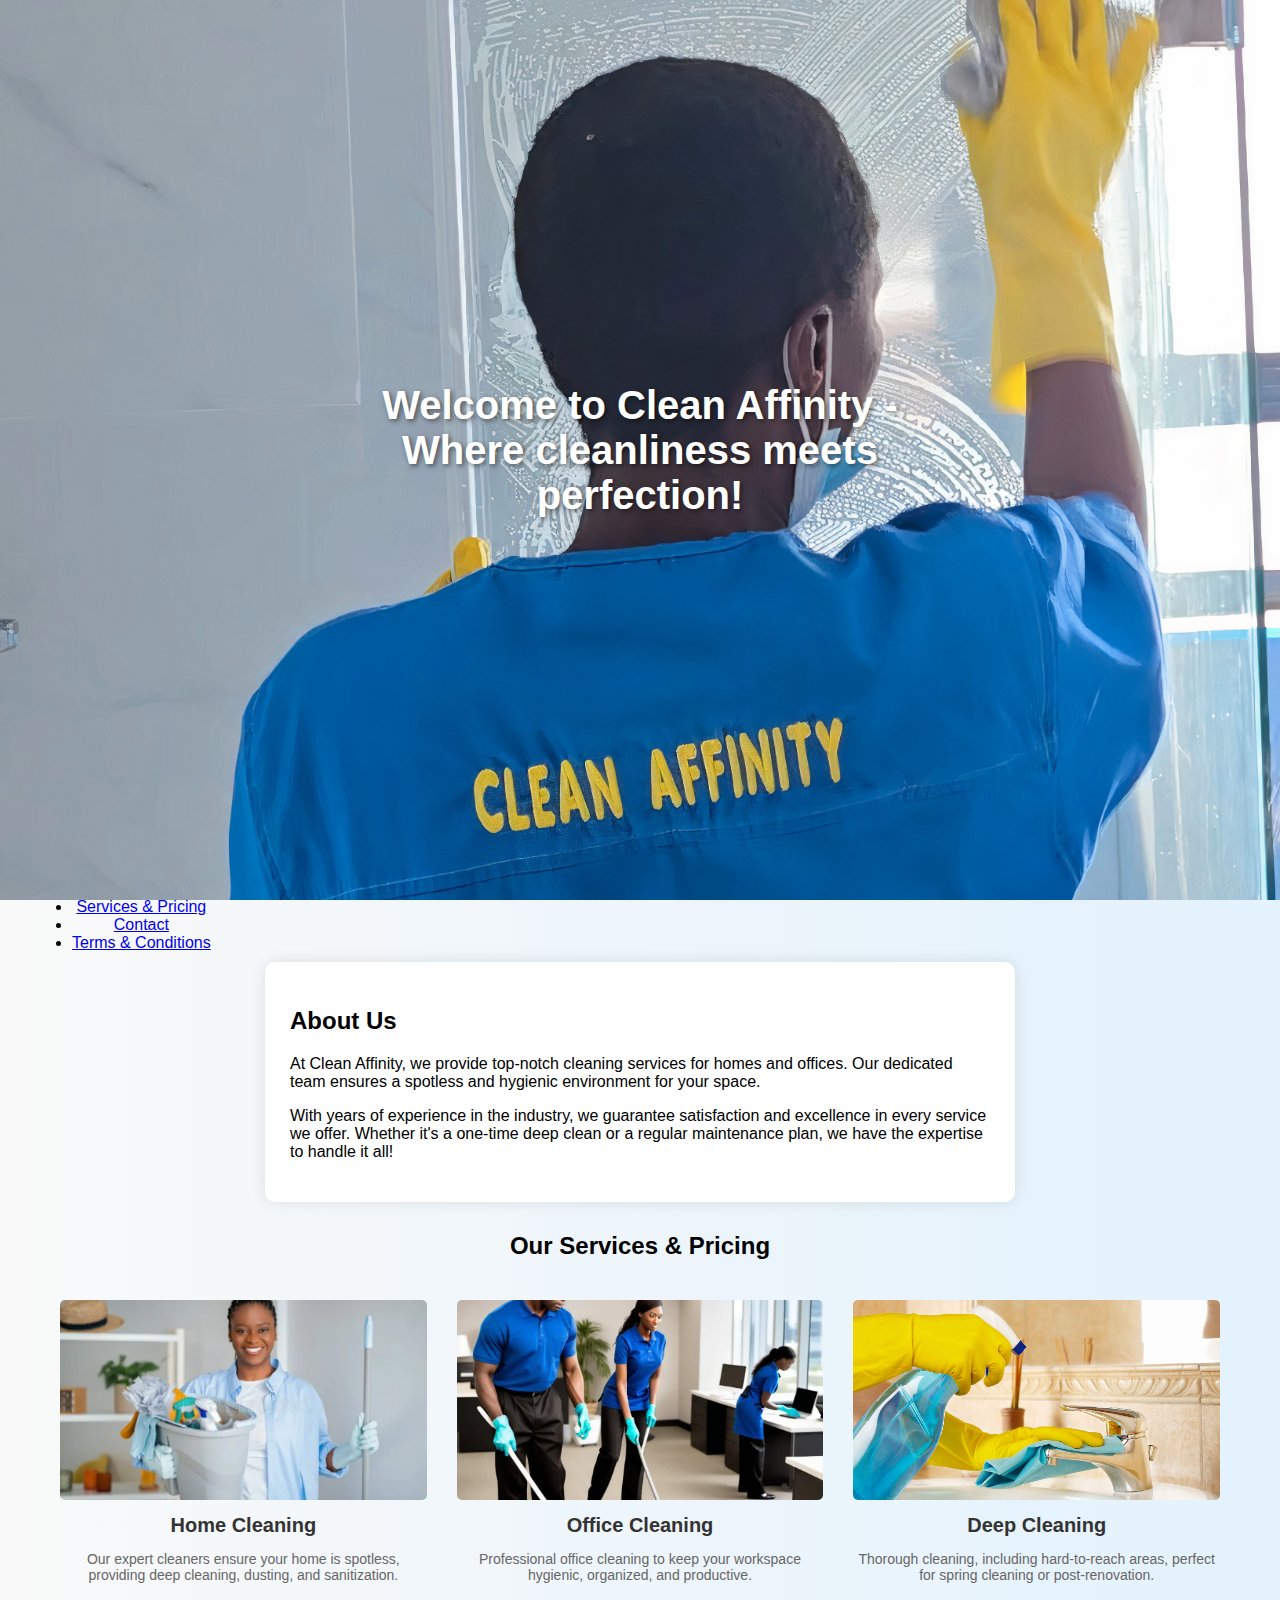
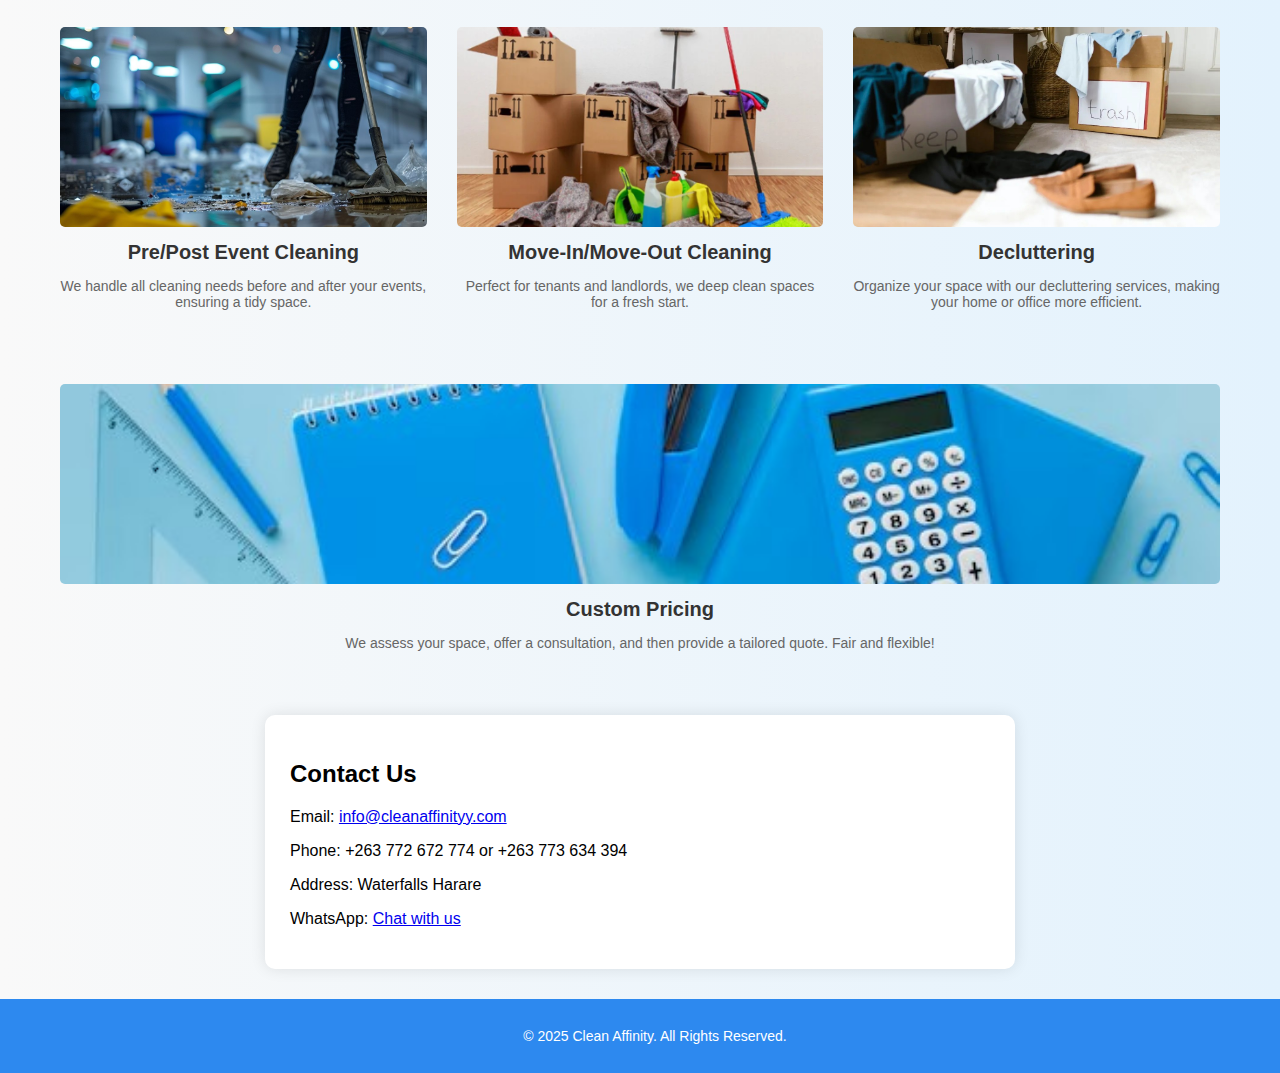
<file: index.html>
<!DOCTYPE html>
<html lang="en">
<head>
    <meta charset="UTF-8">
    <meta name="viewport" content="width=device-width, initial-scale=1.0">
    <title>Clean Affinity - Professional Cleaning Service</title>
    <link rel="stylesheet" href="style.css">
    <script>
        function toggleTerms() {
            var terms = document.getElementById("terms");
            terms.style.display = terms.style.display === "none" ? "block" : "none";
        }
    </script>
</head>
<body>


    <div class="banner-slideshow">
        <img src="images/image1.jpg" class="slide active" alt="Cleaning Service 1">
        <img src="images/image2.jpg" class="slide" alt="Cleaning Service 2">
        <img src="images/image3.jpg" class="slide" alt="Cleaning Service 3">
     <!-- Optional overlay text -->
        <div class="banner-text">Welcome to Clean Affinity - 
            Where cleanliness meets perfection!
        </div>
        
    </div>


    


    <!-- Navigation Menu -->
    <nav>
        <ul>
            <li><a href="about.html">About Us</a></li>
            <li><a href="services.html">Services & Pricing</a></li>
            <li><a href="contact.html">Contact</a></li>
            <li><a href="terms.html" >Terms & Conditions</a></li>
        </ul>
        <div class="logo-left">
            <img src="logo.png" alt="Clean Affinity Logo">
        </div>

    </nav>

    <!-- About Us Section -->
    <section id="about">
        <h2>About Us</h2>
        <p>At Clean Affinity, we provide top-notch cleaning services for homes and offices. 
           Our dedicated team ensures a spotless and hygienic environment for your space.</p>
        <p>With years of experience in the industry, we guarantee satisfaction and excellence 
           in every service we offer. Whether it's a one-time deep clean or a regular maintenance plan, 
           we have the expertise to handle it all!</p>
    </section>

    <!-- Services Section -->
    <!-- Services Section -->
    <section id="services">
        <h2>Our Services & Pricing</h2>
        <div class="services-container">
            <div class="service">
                <a href="service-details.html?service=home-cleaning">
                    <img src="House Cleaning.jpg" alt="Home Cleaning">
                    <h3>Home Cleaning</h3>
                    <p>Our expert cleaners ensure your home is spotless, providing deep cleaning, dusting, and sanitization.</p>
                </a>
            </div>

            <div class="service">
                <a href="service-details.html?service=office-cleaning">
                    <img src="Office Cleaning.jpg" alt="Office Cleaning">
                    <h3>Office Cleaning</h3>
                    <p>Professional office cleaning to keep your workspace hygienic, organized, and productive.</p>
                </a>
            </div>

            <div class="service">
                <a href="service-details.html?service=deep-cleaning">
                    <img src="Deep Cleaning.jpeg" alt="Deep Cleaning">
                    <h3>Deep Cleaning</h3>
                    <p>Thorough cleaning, including hard-to-reach areas, perfect for spring cleaning or post-renovation.</p>
                </a>
            </div>

            <div class="service">
                <a href="service-details.html?service=event-cleaning">
                    <img src="Post Event Cleaning.jpeg" alt="Event Cleaning">
                    <h3>Pre/Post Event Cleaning</h3>
                    <p>We handle all cleaning needs before and after your events, ensuring a tidy space.</p>
                </a>
            </div>

            <div class="service">
                <a href="service-details.html?service=move-cleaning">
                    <img src="Moving.jpg" alt="Move-In/Move-Out Cleaning">
                    <h3>Move-In/Move-Out Cleaning</h3>
                    <p>Perfect for tenants and landlords, we deep clean spaces for a fresh start.</p>
                </a>
            </div>

            <div class="service">
                <a href="service-details.html?service=decluttering">
                    <img src="Decluttering.jpg" alt="Decluttering">
                    <h3>Decluttering</h3>
                    <p>Organize your space with our decluttering services, making your home or office more efficient.</p>
                </a>
            </div>
            <div class="service">
                <a href="service-details.html?service=decluttering"></a>
        </div>
        <div class="service full-width">
            <a href="pricing.html">
                <img src="Pricing.jpg" alt="Pricing Information">
                <h3>Custom Pricing</h3>
                <p>We assess your space, offer a consultation, and then provide a tailored quote. Fair and flexible!</p>
            </a>
        </div>
    </section>


    <!-- Contact Section -->
    <section id="contact">
        <h2>Contact Us</h2>
        <p>Email: <a href="mailto:info@cleanaffinityy.com">info@cleanaffinityy.com</a></p>
        <p>Phone: +263 772 672 774 or +263 773 634 394</p>
        <p>Address: Waterfalls Harare</p>
        <p>WhatsApp: <a href="https://wa.me/+263772672774" target="_blank">Chat with us</a></p>
    </section>

    <!-- Terms & Conditions Section (Initially Hidden) -->
    <section id="terms" style="display: none;">
        <h2>Terms & Conditions</h2>
        <p>By using our services, you agree to our policies, including our cancellation policy, refund policy, and liability limitations.</p>
        <p>We ensure high-quality service but are not responsible for damages caused by pre-existing conditions in your home or office.</p>
        <p>For more details, please contact our support team.</p>
    </section>

    <footer>
        <p>&copy; 2025 Clean Affinity. All Rights Reserved.</p>
    </footer>

    <script>
    let currentSlide = 0;
    const slides = document.querySelectorAll('.banner-slideshow .slide');

    function showNextSlide() {
        slides[currentSlide].classList.remove('active');
        currentSlide = (currentSlide + 1) % slides.length;
        slides[currentSlide].classList.add('active');
    }

    setInterval(showNextSlide, 3000); // 3 seconds
    </script>


</body>
</html>
</file>
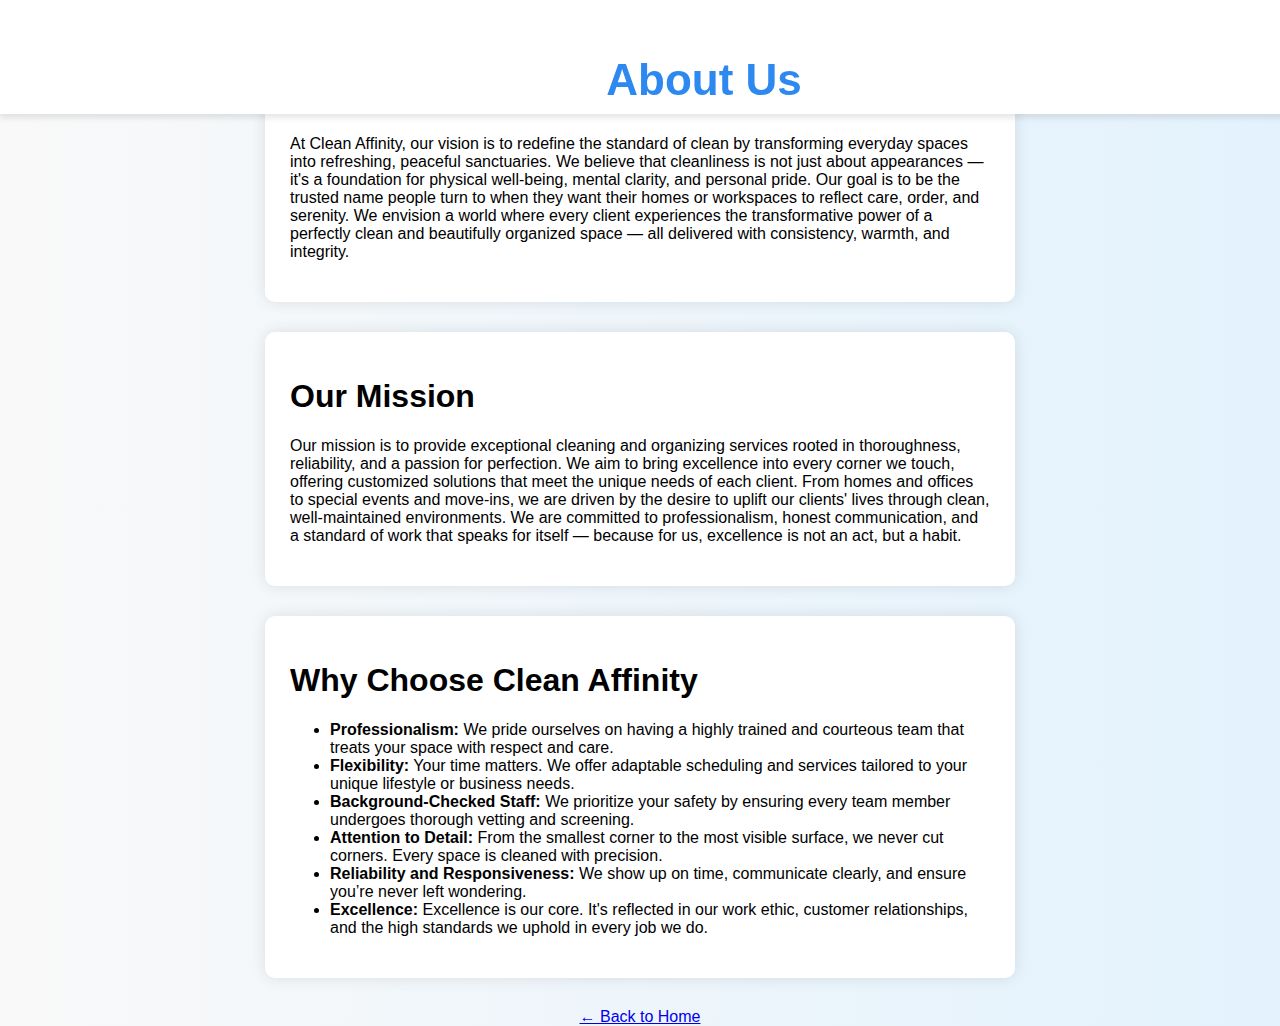
<file: about.html>
<!DOCTYPE html>
<html lang="en">
<head>
    <meta charset="UTF-8">
    <meta name="viewport" content="width=device-width, initial-scale=1.0">
    <title>About Us | Clean Affinity</title>
    <link rel="stylesheet" href="style.css">
</head>
<body>
    <header>
        <h1>About Us</h1>
    </header>

    <section>
        <h1> Our Vision</h1>
        <p> At Clean Affinity, our vision is to redefine the standard of clean by transforming everyday spaces into refreshing, peaceful sanctuaries. 
            We believe that cleanliness is not just about appearances — it's a foundation for physical well-being, mental clarity, and personal pride. 
            Our goal is to be the trusted name people turn to when they want their homes or workspaces to reflect care, order, and serenity. 
            We envision a world where every client experiences the transformative power of a perfectly clean and beautifully organized space — all delivered with consistency, warmth, and integrity.
        </p>
    </section>
    <section>
        <h1> Our Mission</h1>
        <p> Our mission is to provide exceptional cleaning and organizing services rooted in thoroughness, reliability, and a passion for perfection. 
            We aim to bring excellence into every corner we touch, offering customized solutions that meet the unique needs of each client. From homes and offices to special events and move-ins, we are driven by the desire to uplift our clients' lives through clean, well-maintained environments. We are committed to professionalism, honest communication, and a standard of work that speaks for itself — because for us, excellence is not an act, but a habit.
        </p>
    </section>
    <section>
        <h1> Why Choose Clean Affinity</h1>
        <ul>
            <li><strong>Professionalism:</strong> We pride ourselves on having a highly trained and courteous team that treats your space with respect and care.</li>
            <li><strong>Flexibility:</strong> Your time matters. We offer adaptable scheduling and services tailored to your unique lifestyle or business needs.</li>
            <li><strong>Background-Checked Staff:</strong> We prioritize your safety by ensuring every team member undergoes thorough vetting and screening.</li>
            <li><strong>Attention to Detail:</strong> From the smallest corner to the most visible surface, we never cut corners. Every space is cleaned with precision.</li>
                <li><strong>Reliability and Responsiveness:</strong> We show up on time, communicate clearly, and ensure you’re never left wondering.</li>
        <li><strong>Excellence:</strong> Excellence is our core. It's reflected in our work ethic, customer relationships, and the high standards we uphold in every job we do.</li>
        </ul>
    </section>

    <a href="index.html">← Back to Home</a>
</body>
</html>
</file>
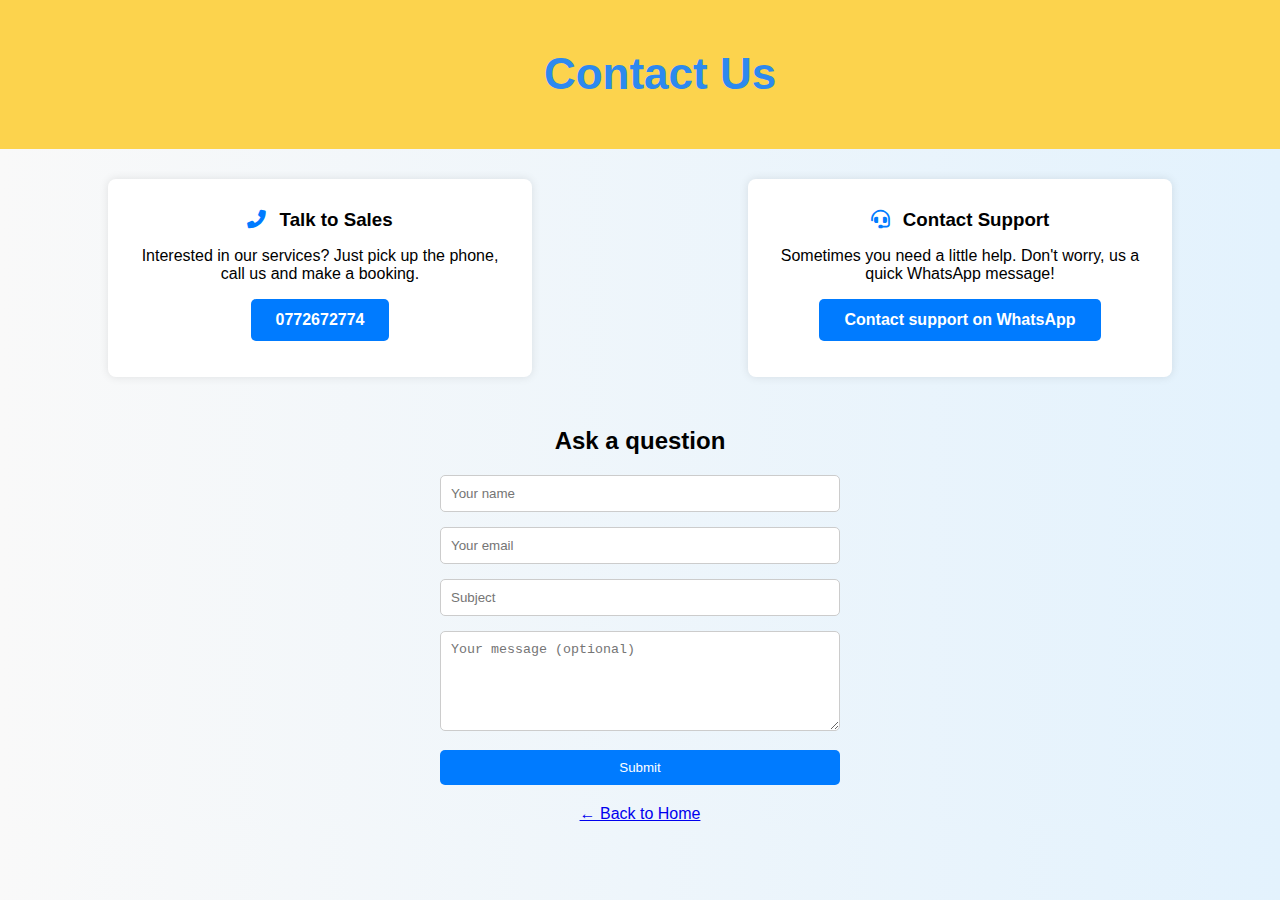
<file: contact.html>
<!DOCTYPE html>
<html lang="en">
<head>
    <meta charset="UTF-8">
    <meta name="viewport" content="width=device-width, initial-scale=1.0">
    <title>Contact Us | Clean Affinity</title>
    <link rel="stylesheet" href="style.css"> <!-- Ensure this path is correct -->
    <link rel="stylesheet" href="https://cdnjs.cloudflare.com/ajax/libs/font-awesome/6.0.0-beta3/css/all.min.css">
</head>
<body>

    <div class="contact-header">
        <h1>Contact Us</h1>
    </div>

    <div class="contact-container">
        <div class="contact-box">
            <h3><i class="fas fa-phone-alt"></i> Talk to Sales</h3>
            <p>Interested in our services? Just pick up the phone, call us and make a booking.</p>
            <p><a href="tel:+263772672774" class="phone-button">0772672774</a></p>
        </div>
        <div class="contact-box">
            <h3><i class="fas fa-headset"></i> Contact Support</h3>
            <p>Sometimes you need a little help. Don't worry, us a quick WhatsApp message!</p>
            <a href="https://wa.me/+263772672774" target="_blank" class="whatsapp-button">Contact support on WhatsApp</a>
        </div>
    </div>

    <div class="contact-form">
        <h2>Ask a question</h2>
        <form>
            <input type="text" placeholder="Your name" required>
            <input type="email" placeholder="Your email" required>
            <input type="text" placeholder="Subject" required>
            <textarea placeholder="Your message (optional)" rows="4"></textarea>
            <button type="submit">Submit</button>
        </form>
    </div>


    <a href="index.html">← Back to Home</a>
</body>
</html>
</file>
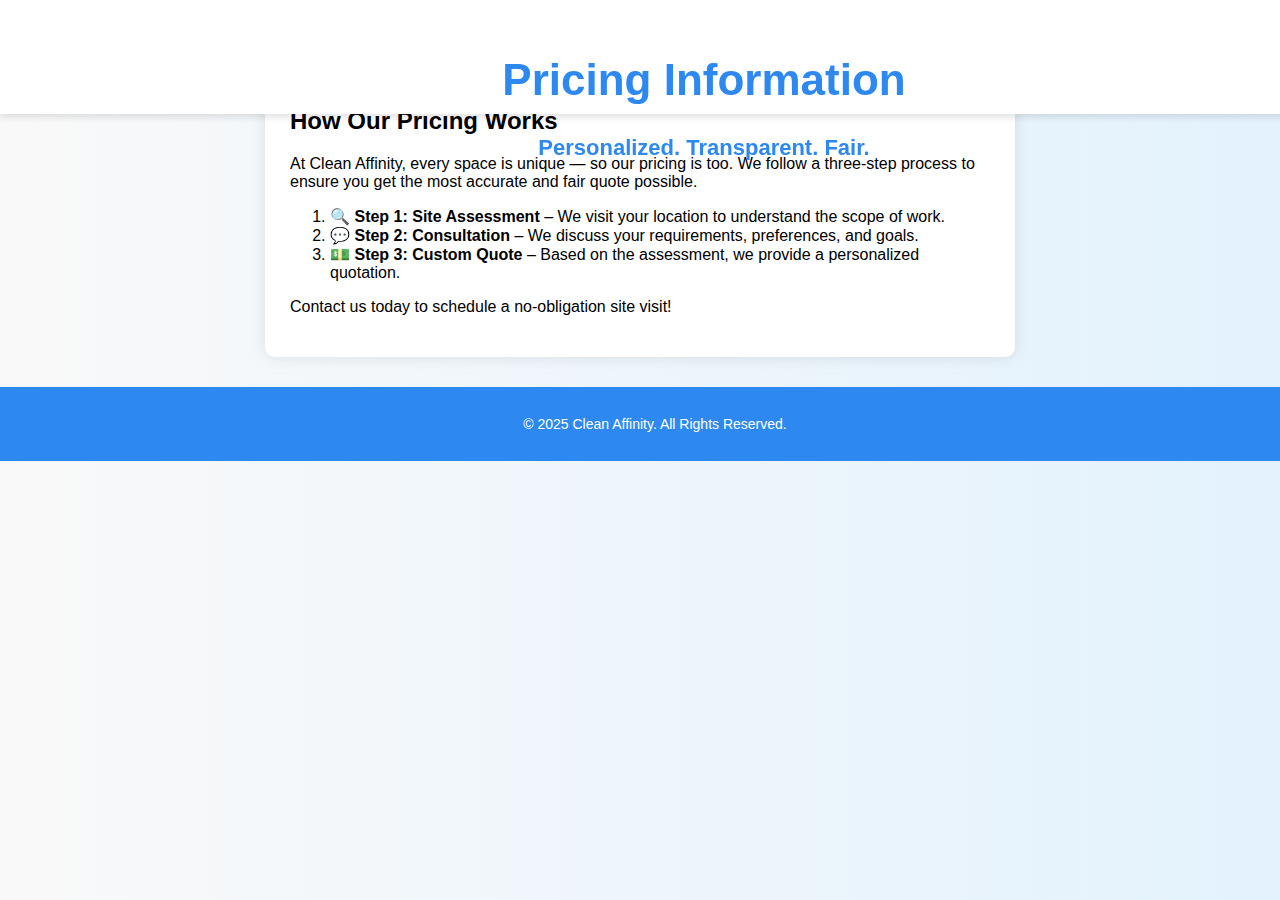
<file: pricing.html>
<!DOCTYPE html>
<html lang="en">
<head>
    <meta charset="UTF-8">
    <meta name="viewport" content="width=device-width, initial-scale=1.0">
    <title>Pricing - Clean Affinity</title>
    <link rel="stylesheet" href="style.css">
</head>
<body>
    <header>
        <h1>Pricing Information</h1>
        <p>Personalized. Transparent. Fair.</p>
    </header>

    <nav>
        <ul>
            <li><a href="index.html">Home</a></li>
            <li><a href="services.html">Services</a></li>
            <li><a href="pricing.html" class="active">Pricing</a></li>
            <li><a href="contact.html">Contact</a></li>
        </ul>
    </nav>

    <main class="pricing-page">
        <section>
            <h2>How Our Pricing Works</h2>
            <p>At Clean Affinity, every space is unique — so our pricing is too. We follow a three-step process to ensure you get the most accurate and fair quote possible.</p>
            <ol>
                <li>🔍 <strong>Step 1: Site Assessment</strong> – We visit your location to understand the scope of work.</li>
                 <li>💬 <strong>Step 2: Consultation</strong> – We discuss your requirements, preferences, and goals.</li>
                 <li>💵 <strong>Step 3: Custom Quote</strong> – Based on the assessment, we provide a personalized quotation.</li>
            </ol>
            <p>Contact us today to schedule a no-obligation site visit!</p>
        </section>
    </main>

    <footer>
        <p>&copy; 2025 Clean Affinity. All Rights Reserved.</p>
    </footer>
</body>
</html>
</file>
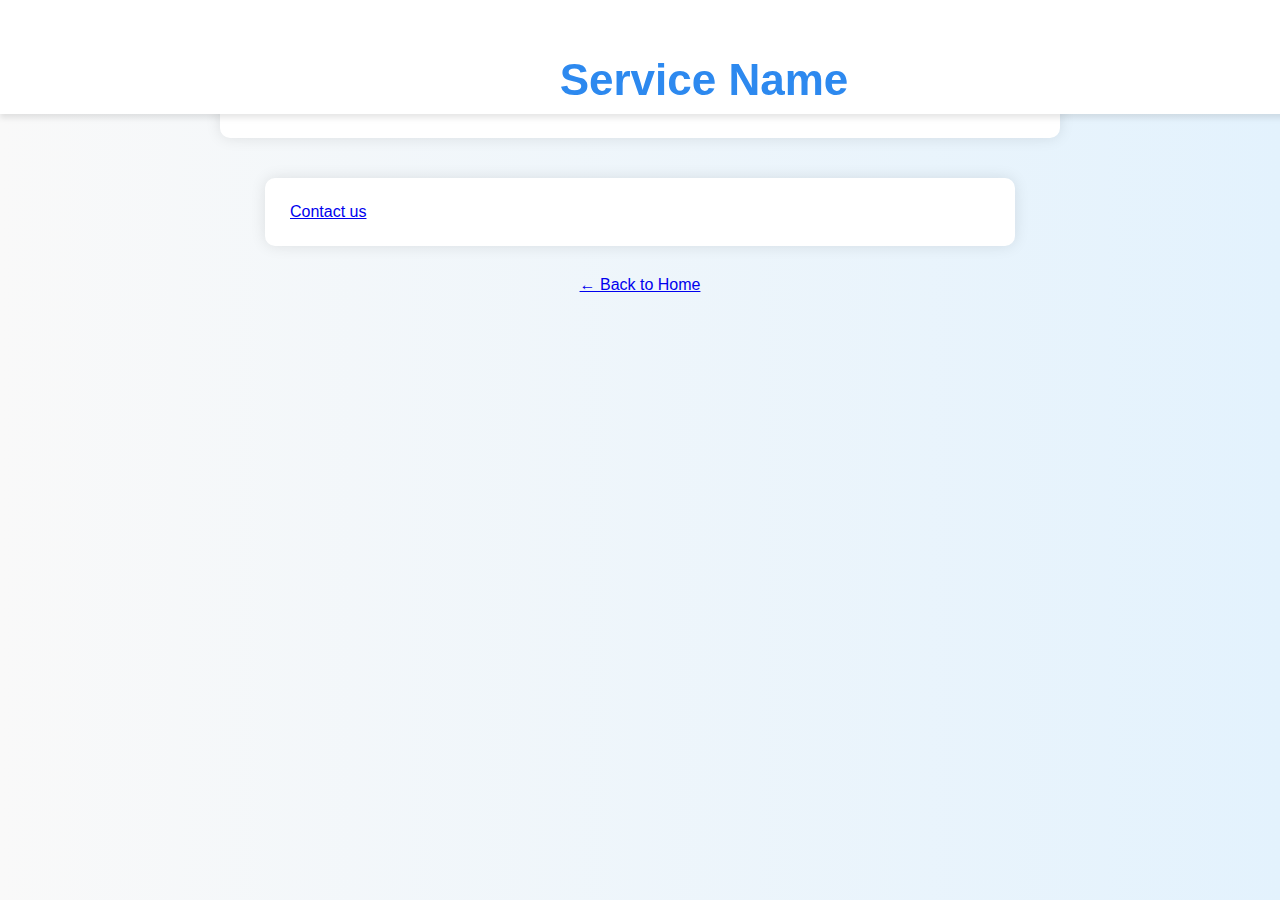
<file: service-details.html>
<!DOCTYPE html>
<html lang="en">
<head>
    <meta charset="UTF-8">
    <meta name="viewport" content="width=device-width, initial-scale=1.0">
    <title>Service Details | Clean Affinity</title>
    <link rel="stylesheet" href="style.css">
</head>
<body>
    <header>
        <h1 id="service-title">Service Name</h1>
    </header>

    <section id="service-content">
        <img id="service-image" src="" alt="Service Image">
        <p id="service-description">Loading...</p>
    </section>

    <section>
        <a href="contact.html" class="back-button">Contact us</a>
    </section>
    

    <a href="index.html" class="back-button">← Back to Home</a>

    <script src="script.js"></script>
</body>
</html>
</file>
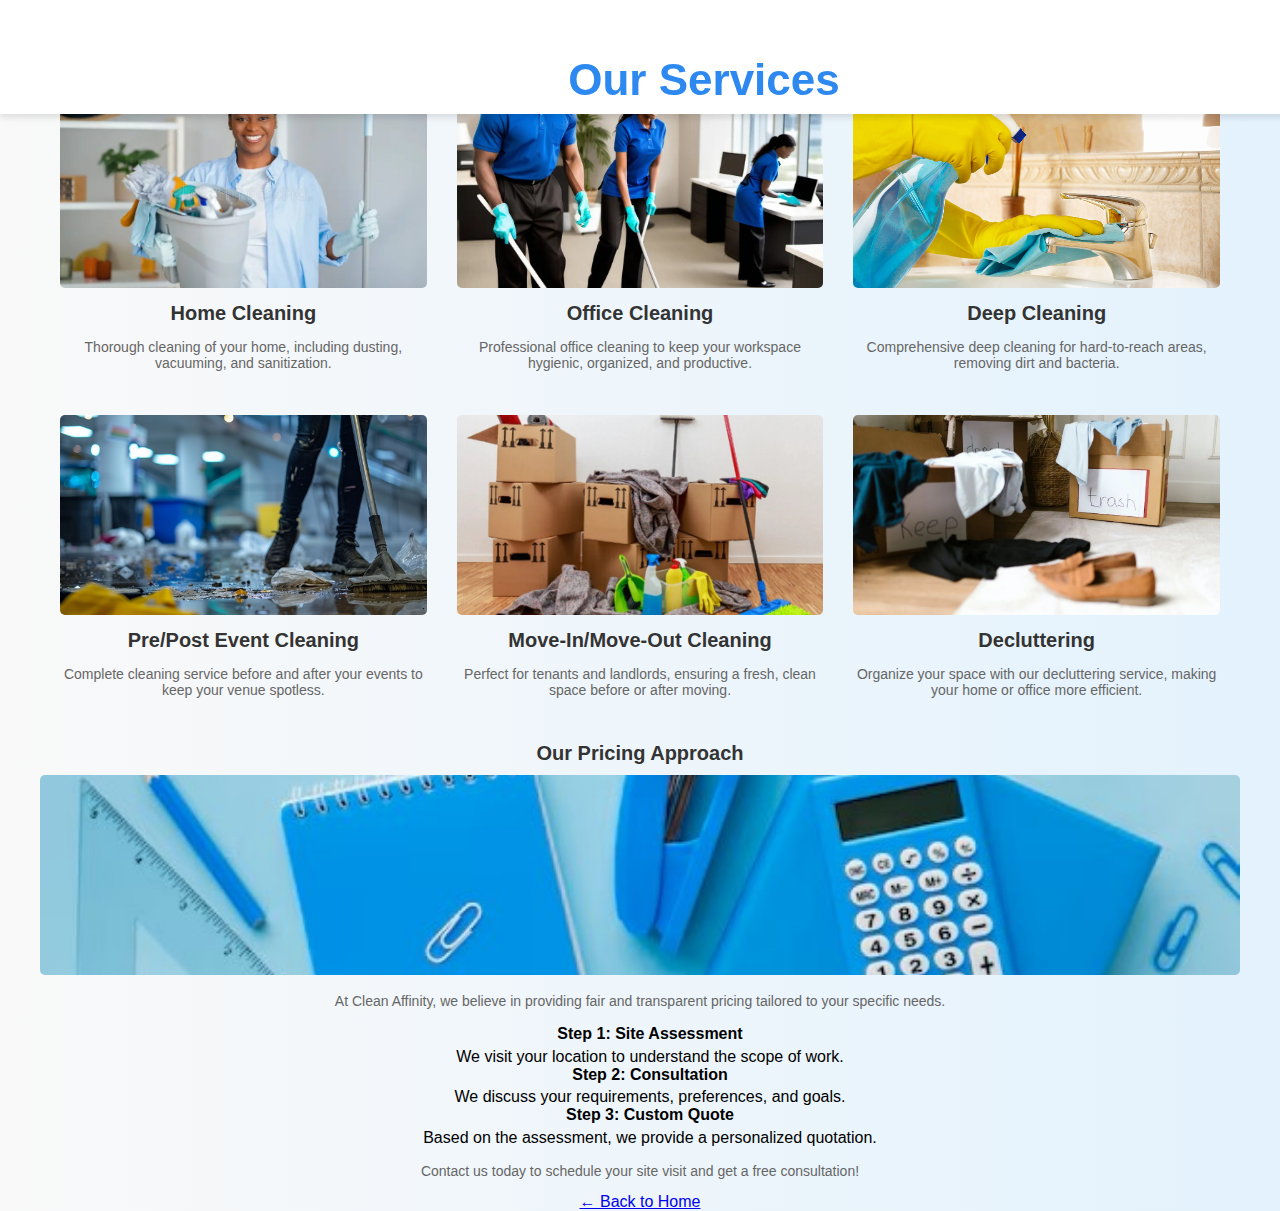
<file: services.html>
<!DOCTYPE html>
<html lang="en">
<head>
    <meta charset="UTF-8">
    <meta name="viewport" content="width=device-width, initial-scale=1.0">
    <title>Our Services | Clean Affinity</title>
    <link rel="stylesheet" href="style.css">
</head>
<body>
    <header>
        <h1>Our Services</h1>
    </header>

    <!-- Services Section (Same as Home Page) -->
    <section id="services">
        <h2>Our Services & Pricing</h2>
        <div class="services-container">
            <div class="service">
                <a href="service-details.html?service=home-cleaning">
                    <img src="House Cleaning.jpg" alt="Home Cleaning">
                    <h3>Home Cleaning</h3>
                </a>
                <p>Thorough cleaning of your home, including dusting, vacuuming, and sanitization.</p>
            </div>

            <div class="service">
                <a href="service-details.html?service=office-cleaning">
                    <img src="Office Cleaning.jpg" alt="Office Cleaning">
                    <h3>Office Cleaning</h3>
                </a>
                <p>Professional office cleaning to keep your workspace hygienic, organized, and productive.</p>
            </div>

            <div class="service">
                <a href="service-details.html?service=deep-cleaning">
                    <img src="Deep Cleaning.jpeg" alt="Deep Cleaning">
                    <h3>Deep Cleaning</h3>
                </a>
                <p>Comprehensive deep cleaning for hard-to-reach areas, removing dirt and bacteria.</p>
            </div>

            <div class="service">
                <a href="service-details.html?service=event-cleaning">
                    <img src="Post Event Cleaning.jpeg" alt="Pre/Post Event Cleaning">
                    <h3>Pre/Post Event Cleaning</h3>
                </a>
                <p>Complete cleaning service before and after your events to keep your venue spotless.</p>
            </div>

            <div class="service">
                <a href="service-details.html?service=move-cleaning">
                    <img src="Moving.jpg" alt="Move-In/Move-Out Cleaning">
                    <h3>Move-In/Move-Out Cleaning</h3>
                </a>
                <p>Perfect for tenants and landlords, ensuring a fresh, clean space before or after moving.</p>
            </div>

            <div class="service">
                <a href="service-details.html?service=decluttering">
                    <img src="Decluttering.jpg" alt="Decluttering">
                    <h3>Decluttering</h3>
                </a>
                <p>Organize your space with our decluttering service, making your home or office more efficient.</p>
            </div>
        </div>
        <div class="service">
            <h3>Our Pricing Approach</h3>
            <img src="Pricing.jpg" alt="Pricing Information">
            <p>At Clean Affinity, we believe in providing fair and transparent pricing tailored to your specific needs.</p>
            <ul class="steps">
                <span class="step-title">Step 1: Site Assessment</span>We visit your location to understand the scope of work.</li>
                <span class="step-title">Step 2: Consultation</span>We discuss your requirements, preferences, and goals.</li>
                <span class="step-title">Step 3: Custom Quote</span>Based on the assessment, we provide a personalized quotation.</li>
            </ul>


            <p>Contact us today to schedule your site visit and get a free consultation!</p>
        </div>
    </section>

    <a href="index.html">← Back to Home</a>
</body>
</html>
</file>
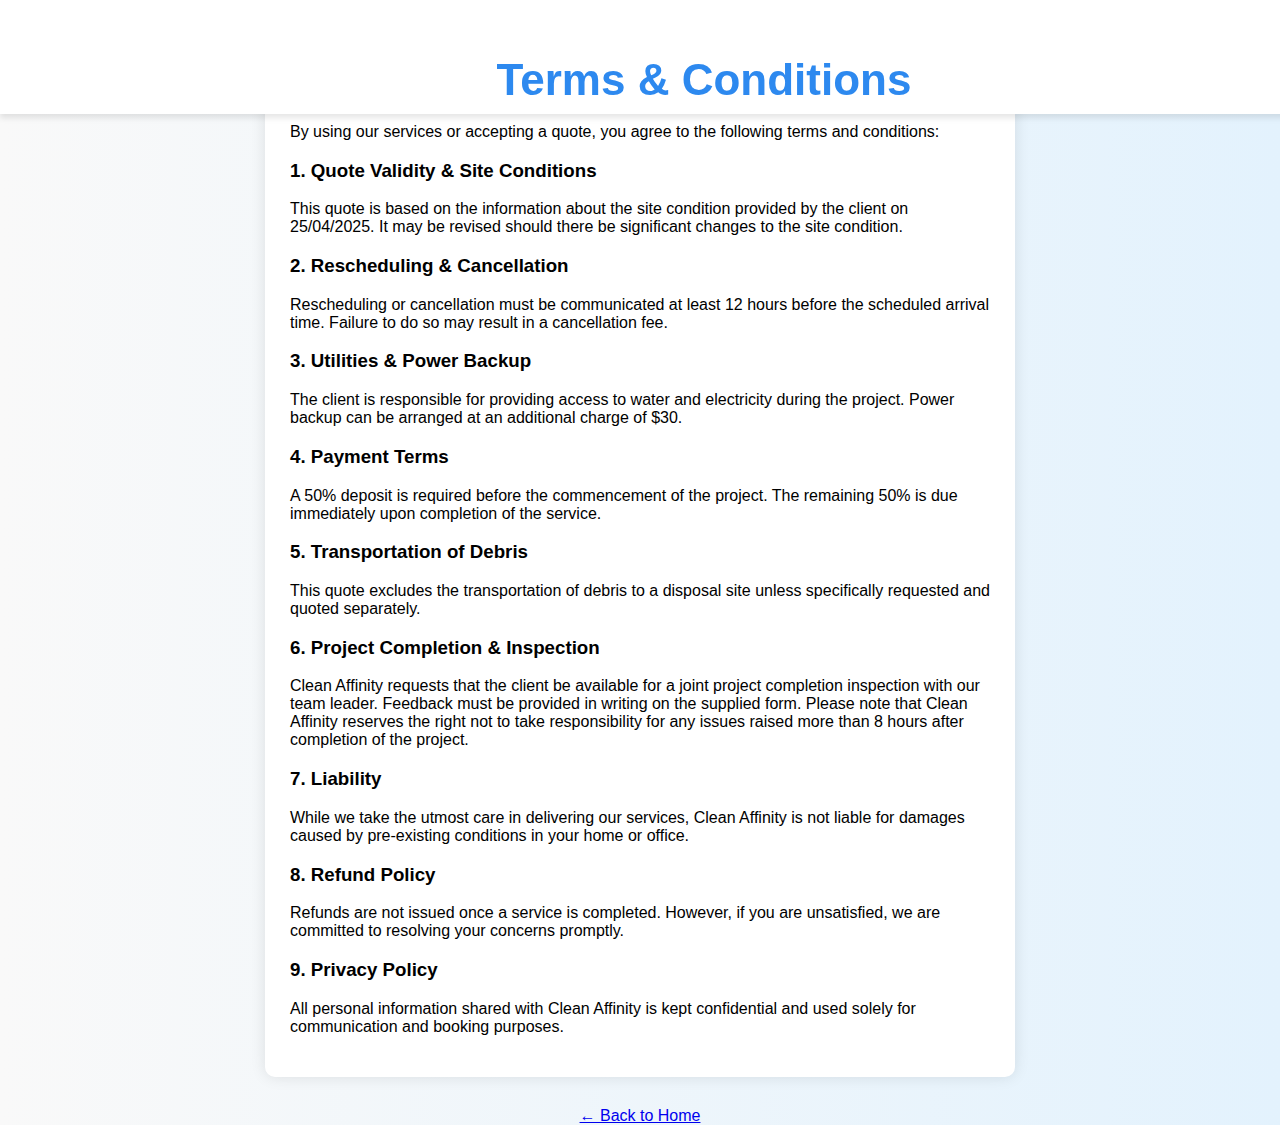
<file: terms.html>
<!DOCTYPE html>
<html lang="en">
<head>
    <meta charset="UTF-8">
    <meta name="viewport" content="width=device-width, initial-scale=1.0">
    <title>Terms & Conditions | Clean Affinity</title>
    <link rel="stylesheet" href="style.css">
</head>
<body>
    <header>
        <h1>Terms & Conditions</h1>
    </header>


    <section>
        <h2>Our Terms & Conditions</h2>
        <p>By using our services or accepting a quote, you agree to the following terms and conditions:</p>

        <h3>1. Quote Validity & Site Conditions</h3>
        <p>This quote is based on the information about the site condition provided by the client on 25/04/2025. It may be revised should there be significant changes to the site condition.</p>

        <h3>2. Rescheduling & Cancellation</h3>
        <p>Rescheduling or cancellation must be communicated at least 12 hours before the scheduled arrival time. Failure to do so may result in a cancellation fee.</p>

        <h3>3. Utilities & Power Backup</h3>
        <p>The client is responsible for providing access to water and electricity during the project. Power backup can be arranged at an additional charge of $30.</p>

        <h3>4. Payment Terms</h3>
        <p>A 50% deposit is required before the commencement of the project. The remaining 50% is due immediately upon completion of the service.</p>

        <h3>5. Transportation of Debris</h3>
        <p>This quote excludes the transportation of debris to a disposal site unless specifically requested and quoted separately.</p>

        <h3>6. Project Completion & Inspection</h3>
        <p>Clean Affinity requests that the client be available for a joint project completion inspection with our team leader. Feedback must be provided in writing on the supplied form. Please note that Clean Affinity reserves the right not to take responsibility for any issues raised more than 8 hours after completion of the project.</p>

        <h3>7. Liability</h3>
        <p>While we take the utmost care in delivering our services, Clean Affinity is not liable for damages caused by pre-existing conditions in your home or office.</p>

        <h3>8. Refund Policy</h3>
        <p>Refunds are not issued once a service is completed. However, if you are unsatisfied, we are committed to resolving your concerns promptly.</p>

        <h3>9. Privacy Policy</h3>
        <p>All personal information shared with Clean Affinity is kept confidential and used solely for communication and booking purposes.</p>
    </section>


    <a href="index.html">← Back to Home</a>
</body>
</html>
</file>
<file: style.css>
/* General Styling */
body {
    font-family: Arial, sans-serif;
    margin: 0;
    padding: 0;
    background-color: #6ed6eb;
    text-align: center;
    position: relative;
}


 /*Slideshow Styling */
.banner-slideshow {
    content: "";
    position: relative;
    width: 100vw;
    height: 100vh;  
    overflow: hidden;
    margin: 0 auto;
    display: block;
    background-color: rgba(0, 0, 0, 0.2); /* Semi-transparent black overlay */
    z-index: 1;                 /* Behind your text (z-index: 2) but above images */
    pointer-events: none;  
    
}



.banner-slideshow img.slide {
    position: absolute;
    top: 0;
    left: 0;
    width: 100%;
    height: 100%;
    object-fit: cover;
    opacity: 0;
    transition: opacity 1s ease-in-out;
}

.banner-slideshow img.slide.active {
    opacity: 1;
}

.slide {
    width: 100%;
    height: 100%;
    object-fit: cover; /* Show full image without cropping */
    position: absolute;
    top: 0;
    left: 0;
    opacity: 0;
    transition: opacity 1s ease-in-out;
    z-index: 1;
}

.slide.active {
    opacity: 1;
    z-index: 2;
}

.banner-text {
    position: absolute;
    top: 50%;
    left: 50%;
    transform: translate(-50%, -50%);
    font-size: 2.5em;
    font-weight: bold;
    color: white;
    text-shadow: 2px 2px 5px rgba(0, 0, 0, 0.5);
    z-index: 2;
    text-align: center;
}

.logo-left {
    position: absolute;
    top: 20px;
    left: 20px;
    z-index: 3;
}

.logo-left img {
    display: flex;
    align-items: center;  /* vertically center the image */
    padding-left: 15px;   /* optional: add some left padding */
    height: 80px;
}







/* Background Text - Make it more visible */
.background-text {
    position: absolute;
    top: 10%;
    left: 50%;
    transform: translateX(-50%);
    font-size: 100px;
    font-weight: bold;
    color: rgba(4, 123, 251, 0.2); /* Adjust opacity */
    text-shadow: 2px 2px 5px rgba(0, 0, 0, 0.1);
    z-index: -1;
    white-space: nowrap;
}

/* Add a subtle background gradient */
body {
    background: linear-gradient(to right, #f9f9f9, #e3f2fd); /* Light colors */
    padding-top: 50px; /* Adjust based on nav height */
}

/* Header */
header {
    background-color: #fcd34d;
    color: #2d89ef;
    padding: 20px;
    font-size: 22px;
    font-weight: bold;
    position: relative; /* Change from fixed to relative */
    width: 100%;
}



/* Sections */
section {
    padding: 25px;
    margin: 30px auto;
    max-width: 700px;
    background-color: white;
    border-radius: 10px;
    box-shadow: 0 0 15px rgba(0, 0, 0, 0.1);
    text-align: left;
}

/* Terms & Conditions Section */
#terms {
    background-color: #fff5cc;
    color: #333;
    border-left: 5px solid #fcd34d;
}

/* Footer */
footer {
    background-color: #2d89ef;
    color: white;
    padding: 15px;
    font-size: 14px;
    position: relative;
    bottom: 0;
    width: 100%;
}

/* WhatsApp Booking Section */
.whatsapp-box {
    background-color: #25D366; /* WhatsApp Green */
    color: white;
    text-align: center;
    padding: 20px;
    margin: 40px auto;
    width: 60%;
    border-radius: 10px;
    font-size: 18px;
    box-shadow: 0 4px 10px rgba(0, 0, 0, 0.1);
}

.whatsapp-button {
    display: inline-block;
    background-color: white;
    color: #25D366;
    padding: 12px 25px;
    text-decoration: none;
    font-weight: bold;
    border-radius: 5px;
    font-size: 16px;
    transition: all 0.3s ease;
}

.whatsapp-button:hover {
    background-color: #1da851;
    color: white;
}

.services-container {
    display: grid;
    grid-template-columns: repeat(3, 1fr);
    gap: 20px;
    padding: 20px;
    text-align: center;
    box-shadow:none
}

@media (max-width: 1024px) {
    .services-container {
        grid-template-columns: repeat(2, 1fr); /* 2 columns on tablets */
    }
}

@media (max-width: 600px) {
    .services-container {
        grid-template-columns: 1fr; /* 1 column on mobile */
    }
}

.service {
    background: #f8f8f8;
    border-radius: 8px;
    padding: 15px;
    box-shadow: 2px 2px 10px rgba(0, 0, 0, 0.1);
    transition: transform 0.3s ease-in-out;
}

.service:hover {
    transform: translateY(-5px);
}

.service img {
    width: 100%; /* Ensures images stretch to fill their container */
    height: 200px; /* Set a uniform height for all images */
    object-fit: cover; /* Ensures images are cropped to fit the container without distortion */
    border-radius: 5px; /* Keeps rounded corners */
}

.service h3 {
    margin: 10px 0;
    font-size: 20px;
    color: #333;
}

.service p {
    font-size: 14px;
    color: #666;
}

.service a {
    text-decoration: none;
    color: inherit;
}

.service {
    text-align: center;
    padding: 15px;
    background: #f8f8f8;
    border-radius: 8px;
    transition: transform 0.3s ease-in-out;
}

.service:hover {
    transform: scale(1.05);
}

.service img {
    width: 100%;
    height: 200px;
    object-fit: cover;
    border-radius: 5px;
}





#services {
    background: none;   /* Remove background */
    text-align: center; /* Center text */
    border: none;       /* Ensure no border */
    box-shadow: none;   /* Remove shadows */
    padding: 0;         /* Remove padding */
    margin: 0 auto;     /* Collapse spacing and center */
    max-width: 1200px;  /* Keeps it from being too wide */
}

#services .services-container {
    display: grid;                              /* Use grid layout */
    grid-template-columns: repeat(3, 1fr) !important; /* Responsive columns */
    gap: 30px;                                  /* Space between services */
    margin: 0 auto;                             /* Centers the grid */
    padding: 20px;                              /* Inner padding */
}

.services-container {
    text-align: center; /* Center text within services */
}



#service-content {
  max-width: 800px;
  margin: 40px auto;
  padding: 20px;
  text-align: center;
}

#service-content img {
  width: 100%;
  max-width: 500px;
  height: auto;
  border-radius: 10px;
  margin-bottom: 20px;
}

#service-content h2 {
  font-size: 28px;
  margin-bottom: 15px;
}

#service-content p {
  font-size: 16px;
  line-height: 1.6;
  color: #555;
}



/* Make sure the website takes up the full width */
html, body {
    width: 100%;
    margin: 0;
    padding: 0;
    overflow-x: hidden; /* Prevents horizontal scrolling */
}
/* Contact Section */
.contact-container {
    display: flex;
    justify-content: space-around;
    margin-bottom: 30px;
}

.contact-box {
    background: white;
    padding: 20px;
    border-radius: 8px;
    box-shadow: 0 0 10px rgba(0, 0, 0, 0.1);
    text-align: center;
    width: 30%;
}

.contact-box h3 {
    margin: 10px 0;
}

.contact-form {
    display: flex;            /* Enables Flexbox */
    flex-direction: column;  /* Stacks children vertically */
    align-items: center;     /* Centers children horizontally */
    max-width: 500px;       /* Set a maximum width for the form */
    margin: 0 auto;         /* Center the form on the page */
}

.contact-form input,
.contact-form textarea {
    width: 100%;             /* Full width of the container */
    max-width: 400px;       /* Max width for the input fields */
    padding: 10px;          /* Padding for comfort */
    margin-bottom: 15px;    /* Space between fields */
    border: 1px solid #ccc; /* Light gray border */
    border-radius: 5px;     /* Rounded corners */
    box-sizing: border-box;  /* Include padding and borders in width */
}

.contact-form textarea {
    height: 100px;          /* Set a specific height for the textarea */
}

.contact-form button {
    width: 100%;              /* Full width of the container */
    max-width: 400px;        /* Max width for the button */
    padding: 10px;           /* Padding for comfort */
    background-color: #007bff; /* Blue background */
    color: white;            /* White text */
    border: none;            /* No border */
    border-radius: 5px;      /* Rounded corners */
    cursor: pointer;         /* Pointer cursor on hover */
    transition: background-color 0.3s; /* Smooth transition */
    margin-bottom: 20px;     /* Space between button and the next element */
}
.contact-form a {
    text-decoration: none;    /* Remove underline */
    color: #007bff;          /* Blue color for the link */
    font-weight: bold;       /* Bold text */
}

.contact-form a:hover {
    text-decoration: underline; /* Underline on hover */
}

.whatsapp-button {
    display: inline-block;
    background-color: #007bff; /* WhatsApp Blue */
    color: white;
    padding: 12px 25px;
    text-decoration: none;
    font-weight: bold;
    border-radius: 5px;
    transition: all 0.3s ease;
}

.whatsapp-button:hover {
    background-color: #1da851; /* WhatsApp Green */
}

.phone-button {
    display: inline-block;
    background-color: #007bff; /* Blue color */
    color: white;
    padding: 12px 25px;
    text-decoration: none;
    font-weight: bold;
    border-radius: 5px;
    transition: all 0.3s ease;
}

.phone-button:hover {
    background-color: #0056b3; /* Darker blue on hover */
}

.contact-box h3 i {
    margin-right: 8px; /* Space between icon and text */
    color: #007bff; /* Change icon color to match button */
}

.contact-header {
    background-color: #fcd34d;
    color: #2d89ef;           /* Change to the desired font color */             /* Add padding for spacing */
    padding: 20px;
    font-size: 22px;
    font-weight: bold;
    position: relative; /* Change from fixed to relative */
    width: 100%;     /* Space below the header */
    margin-bottom: 30px;
}




.content {
    padding-top: 80px; /* Adjust to match the banner height */
}

.pricing-info {
    margin-top: 2em;
    padding: 1.5em;
    background-color: #f9f9f9;
    border-radius: 10px;
    box-shadow: 0 0 10px rgba(0,0,0,0.05);
}

.pricing-info h3 {
    color: #2c3e50;
}

.pricing-info ul {
    padding-left: 1.2em;
    list-style-type: none;
}

.pricing-info li {
    margin-bottom: 0.6em;
}

.service.full-width {
    grid-column: span 3;
}

@media (max-width: 1024px) {
    .service.full-width {
        grid-column: span 2; /* spans 2 on tablet */
    }
}

@media (max-width: 600px) {
    .service.full-width {
        grid-column: span 1; /* spans 1 on mobile */
    }
}

/* Assuming you use grid or flexbox for .services-container */
.services-container {
    display: grid;
    grid-template-columns: repeat(auto-fill, minmax(250px, 1fr));
    gap: 30px; /* space between services */
    text-align: center;

}

.service {
    background: none;
    border-radius: 0;
    padding: 0;
    box-shadow: none;

}



/* Make pricing card span 2 columns */
.service.wide {
    grid-column: span 2;
}

@media (max-width: 768px) {
    .service.wide {
        grid-column: span 2;
    }
}

.service.wide {
    grid-column: span 2;
}

.steps {
    list-style-type: disc;
    padding-left: 20px;
}

.steps li {
    margin-bottom: 1em;
}

.steps .step-title {
    display: block;
    font-weight: bold;
    margin-bottom: 0.3em;
}





/* Navigation Bar */
header {
    background-color: rgb(255, 255, 255);
    padding: 2% 5%;
    position: fixed;
    width: 100%;
    top: 0;
    z-index: 1000;
    box-shadow: 0 4px 6px rgba(0, 0, 0, 0.1);
    height: 7%;
}

nav {
    display: flex;
    justify-content: flex-end; /* Aligns nav items (p) to the right */
    align-items: center;
    height:0vh;
    gap: 5%;
}

nav img{
    position: absolute;
    margin-right: 78%;
    width:15%;
}

/* Style the nav links using paragraphs */
nav p {
    align-items: right;
}

nav p a {
    color: #000;
    text-decoration: none;
    font-size: 1rem;
    font-weight: 400;
    transition: color 0.3s ease;
}

nav p a:hover {
    color: white;
}
/* Hide the nav links by default */
.nav-links {
    display: flex;
    justify-content: flex-end;
    align-items: center;
    gap: 10%;
}
.nav-links.active{
    display: block;
}



/* Hamburger icon styles */
.hamburger-menu {
    display: none; /* Hide by default on larger screens */
    flex-direction: column;
    width: 25px;
    height: 25px;
    cursor: pointer;
    margin-top: 3.3%;
    margin-right: 0;
}

.hamburger-menu span {
    display: block;
    width: 69%;
    height: 10%;
    background-color: #000;
    transition: 0.3s;
    margin-top: 17%;
}
/* Styling for the "X" icon */
.close-menu {
    display: none;
    font-size: 30px;
    color: white;
    cursor: pointer;
    position: absolute;
    top: 10px;
    right: 10px;
}
/* Responsive styles for smaller screens */
@media (max-width: 768px) {
    /* Show the hamburger icon on smaller screens */
    .hamburger-menu {
        display: flex;
        gap:5%;
    }
    .hamburger-menu:hover span{
        background-color: white;
    }
    /* Hide the nav links by default on mobile */
    .nav-links {
        display: none;
        position: absolute;
        top: 100%;
        right: 0;
        background-color: rgba(0, 0, 0, .84); /* Transparent black background */
        backdrop-filter: blur(4px); /* Apply blur effect */
        width: 55%;
        flex-direction: column;
        align-items: center;
        padding: 1rem 0;
        height: 70vh;
    }

    /* Style nav links on mobile */
    .nav-links p {
        margin: 0;
        padding: 10px 0;
        text-align: center;
    }
    .nav-links p a{
        color: rgb(0, 130, 0);
    }
    /* Show nav links when hamburger is clicked */
    .nav-links.active {
        display: flex;
    }
    .close-menu{
        display: block;
    }
    .close-menu:hover{
        color: rgb(0, 130, 0);
    }
    nav img{
        position: absolute;
        margin-right: 64%;
        width:27%;
        margin-top: 2.5%;
    }
}
@media (max-width: 480px) { /* For mobile screens */
    /* .nav img {
        position: absolute;
        width: 45%; 
        margin-right: 64%; 
        margin-top: 55%;
    } */
    /* .hamburger-menu {
        margin-top: 11.5%;
    } */
     /* Show the hamburger icon on smaller screens */
    .hamburger-menu {
        display: flex;
        margin-top: 11.5%;
        gap:5%;
    }
    .hamburger-menu:hover span{
        background-color: white;
    }
    /* Hide the nav links by default on mobile */
    .nav-links {
        display: none;
        position: absolute;
        top: 100%;
        right: 0;
        background-color: rgba(0, 0, 0, .84); /* Transparent black background */
        backdrop-filter: blur(4px); /* Apply blur effect */
        width: 55%;
        flex-direction: column;
        align-items: center;
        padding: 1rem 0;
        height: 70vh;
    }

    /* Style nav links on mobile */
    .nav-links p {
        margin: 0;
        padding: 10px 0;
        text-align: center;
    }
    .nav-links p a{
        color: rgb(0, 130, 0);
    }
    /* Show nav links when hamburger is clicked */
    .nav-links.active {
        display: flex;
    }
    .close-menu{
        display: block;
    }
    .close-menu:hover{
        color: rgb(0, 130, 0);
    }
    nav img{
        position: absolute;
        margin-right: 64%;
        width:27%;
        margin-top: 8.5%;
    }
}


/* Base nav styles */
nav {
  display: flex;
  justify-content: space-between;
  align-items: center;
  padding: 1rem 2rem;
}

/* Links visible by default (desktop) */
.nav-links {
  display: flex;
  gap: 1.5rem;
  align-items: center;
}

/* Hamburger hidden on desktop */
.hamburger-menu {
  display: none;
}

/* Mobile styles */
@media (max-width: 768px) {
  .nav-links {
    position: fixed;
    top: 0;
    right: -250px; /* offscreen to the right */
    height: 100vh;
    width: 250px;
    background-color: rgb(0, 130, 0);
    flex-direction: column;
    align-items: flex-start; /* align items to left inside panel */
    padding: 4rem 2rem;
    gap: 2rem;
    transition: right 0.3s ease-in-out;
  }

  /* When active, slide in */
  .nav-links.active {
    right: 0;
  }

  /* Show hamburger on small screens */
  .hamburger-menu {
    display: flex;
    flex-direction: column;
    gap: 5px;
    cursor: pointer;
    z-index: 1001; /* keep it above everything */
  }

  .hamburger-menu span {
    width: 25px;
    height: 3px;
    background: black; /* change to white if navbar is dark */
  }

  /* Close button inside menu */
  .close-menu {
    position: absolute;
    top: 1rem;
    right: 1rem;
    cursor: pointer;
    font-size: 2rem;
    color: white;
  }
}

/* nav links desktop */
.nav-links a {
  text-decoration: none;
  color: black;
  font-weight: 500;
  transition: color 0.2s ease;
}
.nav-links a:hover {
  color: white;
}

/* mobile panel links */
@media (max-width: 768px) {
  .nav-links {
    flex-direction: column;
    align-items: flex-start;
  }

  .nav-links a {
    font-size: 1.2rem;
    color: white;
  }
}




/* Main FAQ container */
/* Main FAQ container */
.faq {
    margin: 5% auto;
    width: 60%;
    max-width: 800px;
    background: rgb(95, 144, 208);
    border-radius: 12px;
    padding: 20px;
    font-family: 'Segoe UI', Tahoma, Geneva, Verdana, sans-serif;
    transition: box-shadow 0.3s ease;
    position: relative;
}

/* Heading */
.faq h2 {
    text-align: center;
    text-transform: uppercase;
    font-size: 1.5rem;
    color: #000;
    margin-bottom: 30px;
    font-weight: 600;
    letter-spacing: 1px;
}

.faq h2:hover {
    color: white;
}

/* Individual FAQ item */
.faq-item {
    border-bottom: 1px solid #000;
    padding: 15px 20px;
    cursor: pointer;
    transition: background-color 0.3s ease;
}

.faq-item:hover {
    background: rgba(255, 255, 255, 0.1);
}

/* Question row with icon */
.faq-item .question {
    display: flex;
    justify-content: space-between;
    align-items: center;
    font-size: 1.1rem;
    color: #000;
}

/* Icon (+ or -) */
.faq-item .icon {
    font-size: 1.2rem;
    font-weight: bold;
    color: #000;
    transition: transform 0.3s ease, color 0.3s ease;
}

/* Answer hidden by default */
.faq-item .answer {
    display: none;
    font-size: 1rem;
    margin-top: 10px;
    color: #fff;
    background-color: #000;
    padding: 10px;
    border-radius: 8px;
    line-height: 1.5;
    animation: fadeIn 0.3s ease-in-out;
}

/* Expanded state */
.faq-item.active .answer {
    display: block;
}

.faq-item.active .icon {
    transform: rotate(45deg); /* Turns + into an x/minus */
    color: #fcd34d;
}

/* Fade in effect */
@keyframes fadeIn {
    from { opacity: 0; }
    to { opacity: 1; }
}

/* Responsive adjustments */
@media (max-width: 768px) {
    .faq {
        width: 90%;
        padding: 15px;
    }
    .faq h2 {
        font-size: 1.3rem;
    }
    .faq-item .question {
        font-size: 1rem;
    }
    .faq-item .answer {
        font-size: 0.9rem;
    }
}




#about-us {
    background: none;                       /* Remove any background */
    padding: 25px 0;                       /* Vertical padding only */
    text-align: center;                    /* Center text */
}

.about-us-container {
    display: grid;                              /* Use grid layout */
    grid-template-columns: repeat(auto-fill, minmax(250px, 1fr)); /* Responsive columns */
    gap: 30px;                                  /* Space between items */
    margin: 0 auto;                             /* Center the grid */
}

.about-us-item {
    background: none;                           /* Ensure no background */
    border-radius: 0;                           /* Remove rounded corners */
    padding: 15px;                              /* Inner padding */
    box-shadow: none;                           /* Remove shadow */
    transition: transform 0.3s ease-in-out;    /* Add transition for hover effect */
}

.about-us-item.wide {
    grid-column: span 3;                        /* Span the wide item over 3 columns */
}

.about-us-item:hover {
    transform: scale(1.05);                     /* Scale up on hover */
}

.about-us-item img {
    width: 100%;                                /* Ensure images fill their container */
    height: 200px;                              /* Set a uniform height */
    object-fit: cover;                          /* Crop images to fill */
    border-radius: 5px;                         /* Keep rounded corners */
}

.about-us-item h3 {
    margin: 10px 0;                            /* Space around headings */
    font-size: 20px;                            /* Heading font size */
    color: #333;                                /* Heading color */
}

.about-us-item p {
    font-size: 14px;                            /* Paragraph font size */
    color: #666;                                /* Paragraph color */
}
</file>
